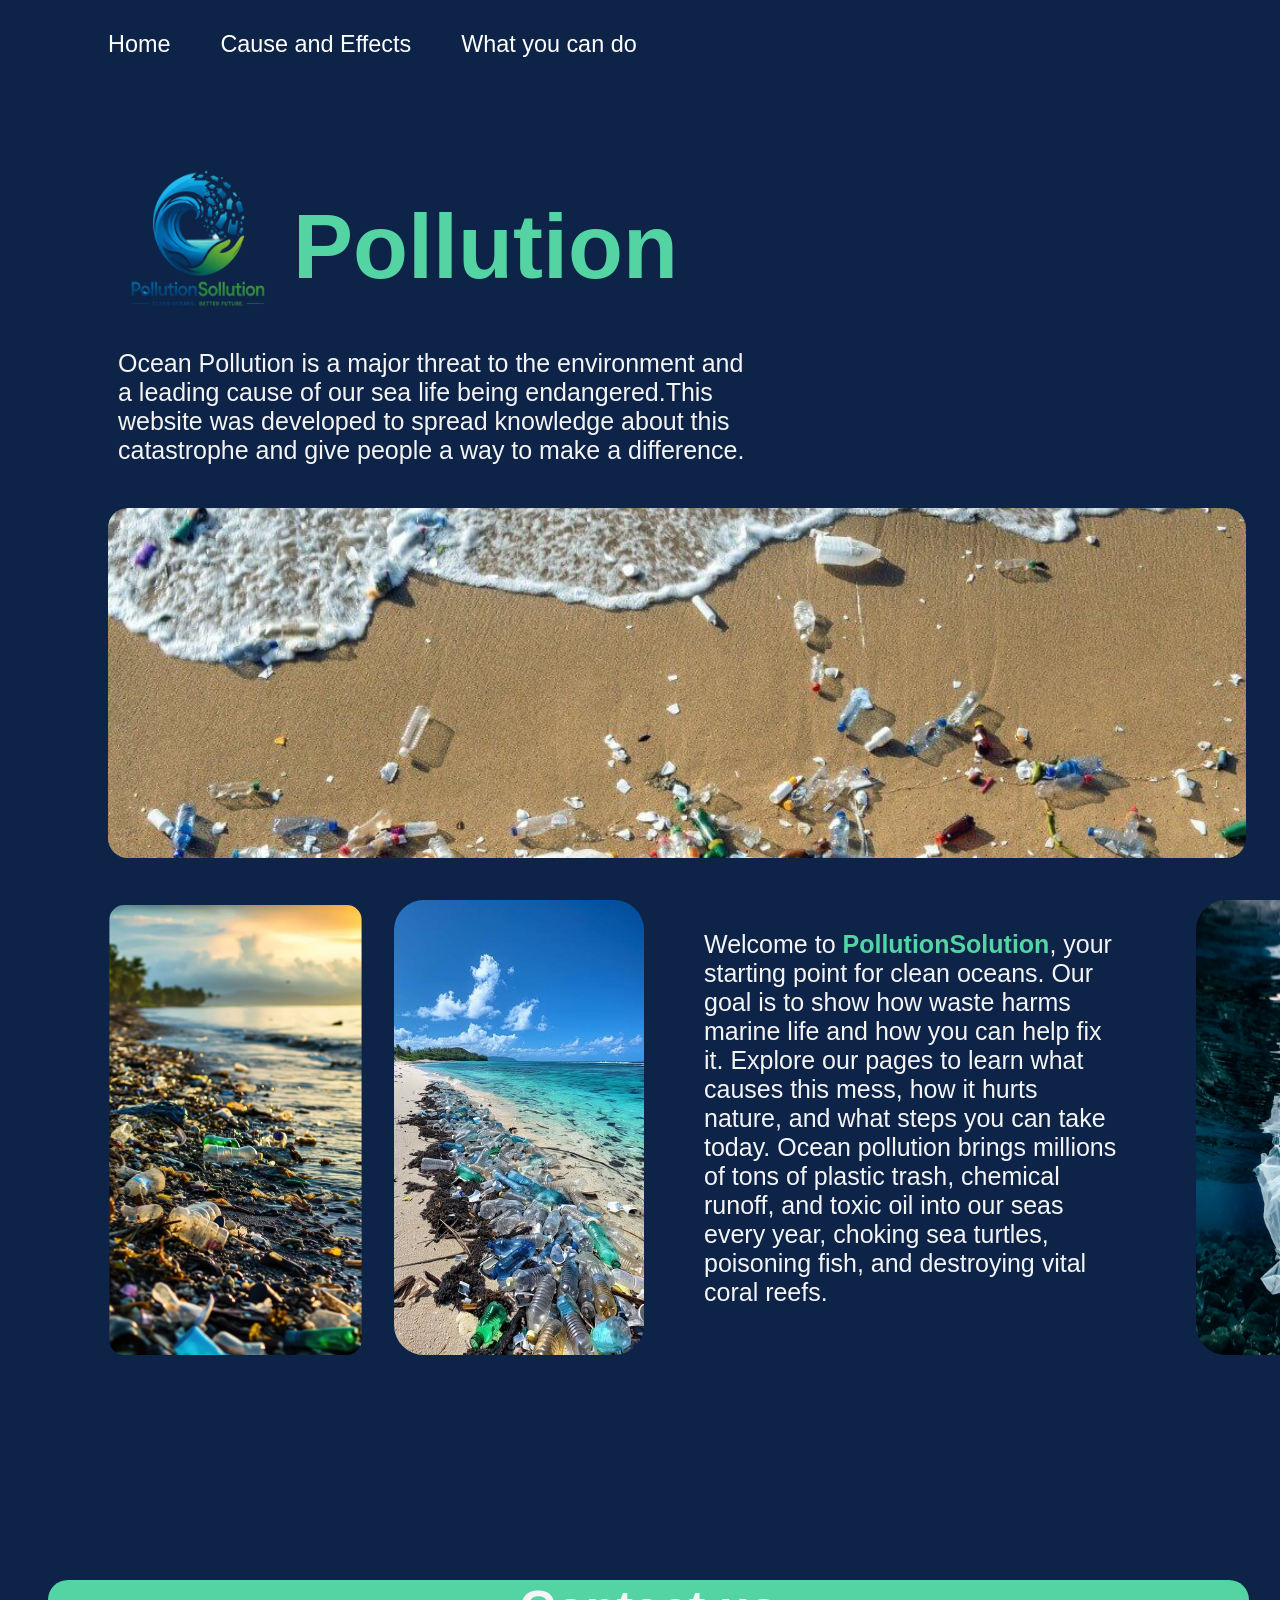
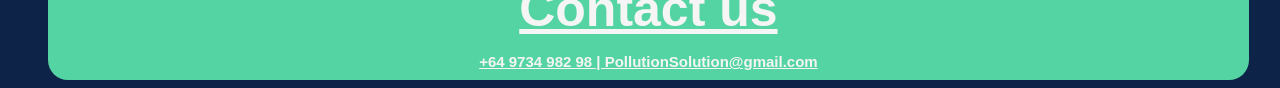
<file: index.html>
<!DOCTYPE html>
<html lang="en">
<head>
    <meta charset="UTF-8">
    <meta name="viewport" content="width=, initial-scale=1.0">
    <link rel="stylesheet" href="style.css">
    <title>PollutionSolution - Home</title>
    <link rel="icon" type="image/png" href="logo2.png">
</head>
<body>
    <div class="links">
        <h3><a href="index.html">Home</a></h3>
        <h3><a href="causeandeffects.html">Cause and Effects</a></h3>
        <h3><a href="whatcanyoudo.html">What you can do</a></h3>
    </div>
    <br><br> <br>
    <div class="header">
        <img class="logo" src="logo2.png">
        <h1>Pollution</h1>
    </div>
    <p class="text1">Ocean Pollution is a major threat to the environment and a leading cause of our sea life being endangered.This website was developed to spread knowledge about this catastrophe and give people a way to make a difference.</p>
    <img src="fishpic.webp" alt="" class="fish">
    <img src="hero.jpg" alt="hero" class="hero">
    <br><br>
    <div class="column">
        <img src="oceanpolluted.webp" alt="trash" class="img1">
        <img src="trashbag.avif" alt="" class="img2">
    <div class="info">
        <img src="beach.jpg" alt="" class="img3">
        <p class="homeinfo">Welcome to <strong>PollutionSolution</strong>, your starting point for clean oceans. Our goal is to show how waste harms marine life and how you can help fix it. Explore our pages to learn what causes this mess, how it hurts nature, and what steps you can take today. Ocean pollution brings millions of tons of plastic trash, chemical runoff, and toxic oil into our seas every year, choking sea turtles, poisoning fish, and destroying vital coral reefs.</p>

    </div>
    </div>
    <footer>
        Contact us
        <br>
        <p class="footerinfo">+64 9734 982 98 | PollutionSolution@gmail.com</p>

    </footer>
</body>
</html>
</file>
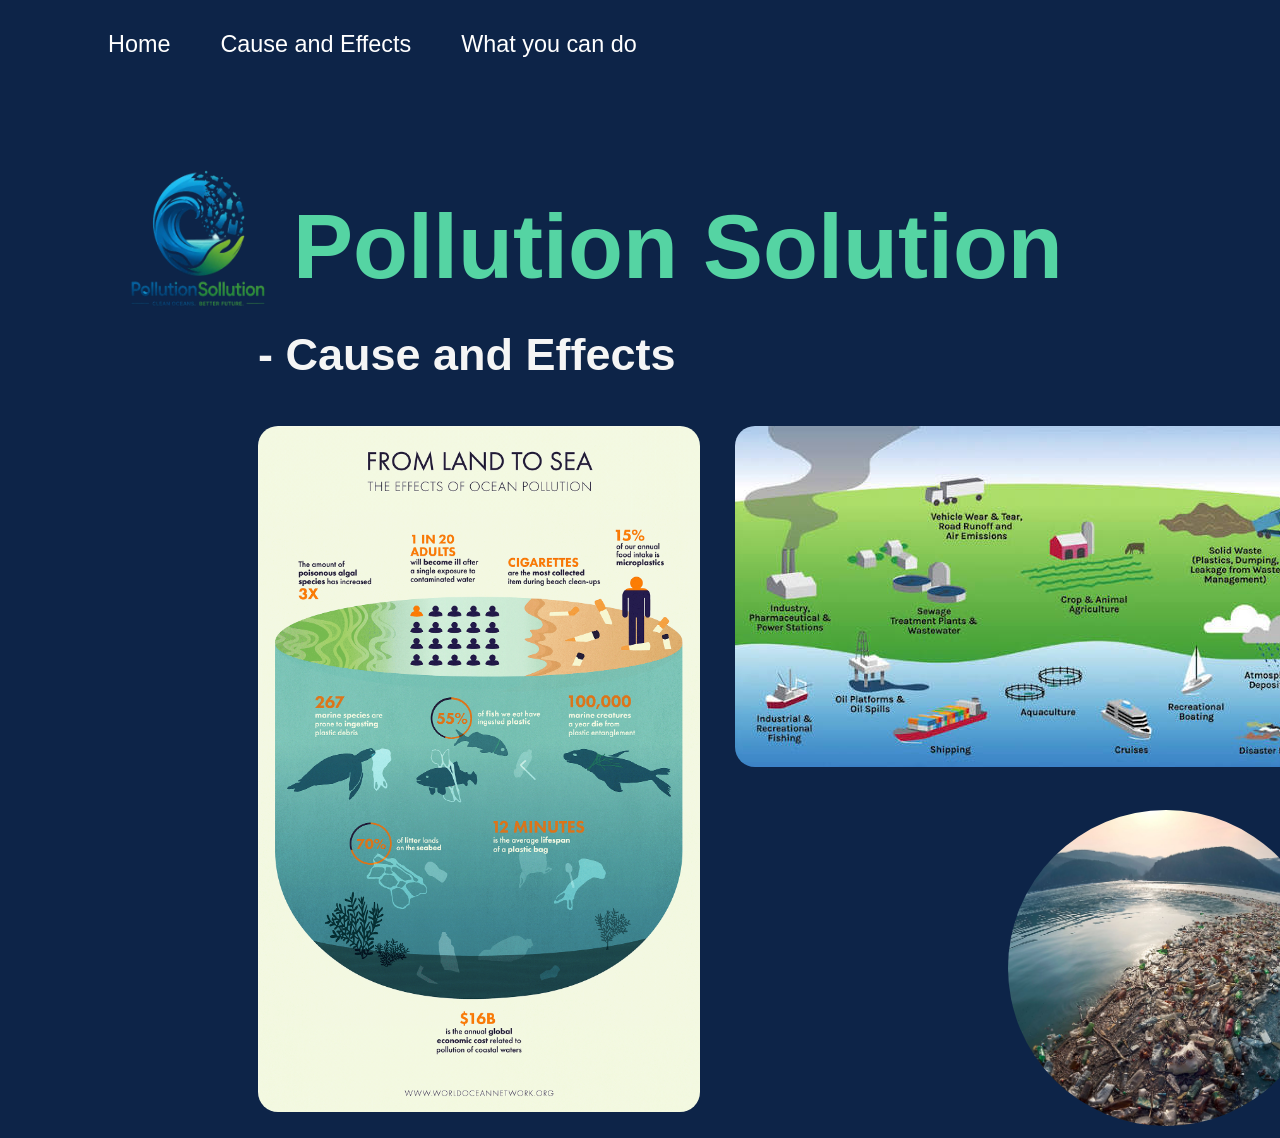
<file: causeandeffects.html>
<!DOCTYPE html>
<html lang="en">
<head>
    <meta charset="UTF-8">
    <meta name="viewport" content="width=, initial-scale=1.0">
    <link rel="stylesheet" href="style.css">
    <title>PollutionSolution - C&E</title>
    <link rel="icon" type="image/png" href="logo2.png">
</head>
<body>
     <div class="links">
        <h3><a href="index.html">Home</a></h3>
        <h3><a href="causeandeffects.html">Cause and Effects</a></h3>
        <h3><a href="whatcanyoudo.html">What you can do</a></h3>
    </div>
    <br><br> <br>
    <div class="header">
        <img class="logo" src="logo2.png">
        <h1>Pollution Solution</h1>
    </div>
    <p class="text2">- Cause and Effects</p>
    <div class="diagraminline">
        <img src="causeandeffects.png" alt="diagram" class="diagram">
        <img src="diagram2.jpg" alt="diagram" class="diagram2">
    </div>
    <img src="circle.jpg" alt="" class="circle">
</body>
</file>
<file: style.css>
.links{
    font-size: 20px;
    display: flex;
    gap: 50px;
    margin-left: 100px;
}
body{
    background-color: #0D2448;
}
.logo{
    width: 200px;
    margin-left: 200px;
    height: auto;
    
    
    
}
h1{
    font-size: 90px;
    color: #55D4A3;
    font-weight: 700;

   
    
}
a{
    color: white;
    text-decoration: none;
    font-weight: 400;
}
.text1{
    margin-left: 110px;
    margin-top: -10px;
    width: 50%;
    color: whitesmoke;
    font-size: 25px;
   
}
.header{
    display: flex;
    margin-left: -115px;
}
.hero{
    width: 90%;
    height: 350px;
    object-fit: cover;
    border-radius: 20px;
    margin-left: 100px;


    
     
}
body{
    font-family: Arial, Helvetica, sans-serif;
    padding: 0;
}

.fish{
    margin-top: -500px;
    margin-left: 1300px;
    scale: 60%;
    border-radius: 30px;
}
a:hover{
    color: #55D4A3;
    text-decoration: underline;
}
.column{
    display: grid;
    grid-template-columns: 1fr 1fr 1fr;
    column-gap: 8px;


}
.img1{
    scale: 50%;
    border-radius: 30px;
    margin-top: -200px;
    margin-left: -25px;

}
.img2{
    width: 250px;
    height: 455px;
    border-radius: 30px;
    margin-top: 20px;
    margin-left: 700px;
}
.img3{
    width: 250px;
    height: 455px;
    border-radius: 30px;
    margin-top: 20px;
    margin-left: -1060px;
}
.homeinfo{
    color: whitesmoke;
    font-size: 25px;
    margin-top: 50px;
    max-width: 30ch;



}
strong{
    color: #55D4A3;
    
}
.info{
    display: flex;
    gap: 60px;
}
footer{
    background-color: #55D4A3;
    height: 100px;
    color: whitesmoke;
    font-size: 50px;
    font-weight: 700;
    text-align: center;
    text-decoration: underline;
    width: 95%;
    border-radius: 20px;
    margin-left: 40px;
}
.footerinfo{
    font-size: 15px;
}
.text2{
    margin-left: 250px;
    margin-top: -30px;
    width: 50%;
    color: whitesmoke;
    font-size: 45px;
    font-weight: 700;


}
.diagram{
    border-radius: 20px;
    margin-left: 250px;
    height: 50%;
    width: 35%;
}
.diagram2{
    border-radius: 20px;
    margin-left: 35px;
    padding: 0;
}
.diagraminline{
    display: flex;
    align-items: flex-start;
}
.circle{
    width: 25%;
    aspect-ratio: 1 / 1;
    border-radius: 50%;
    object-fit: cover;
    margin-left: 1000px;
    margin-top: -1100px;


}
</file>
